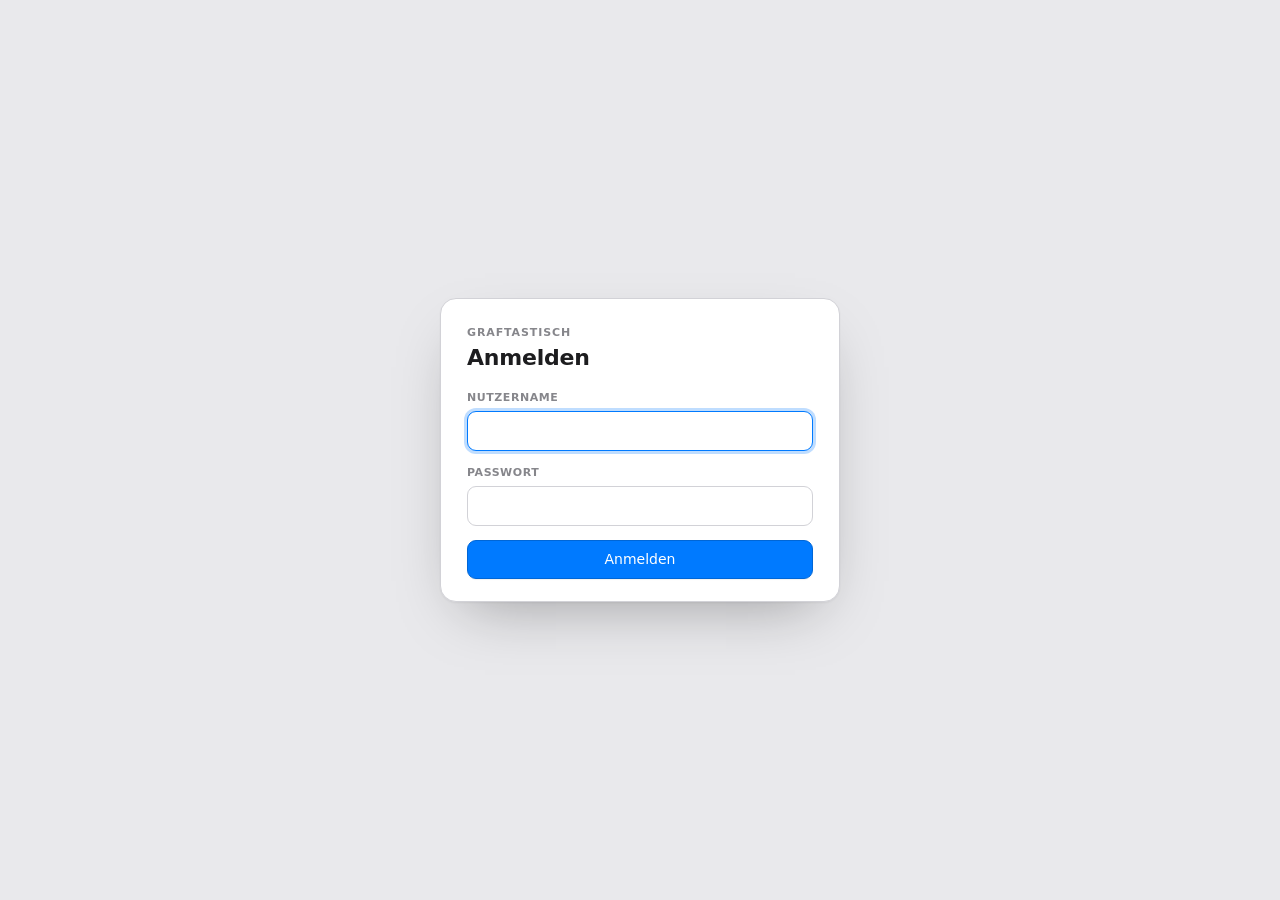
<file: index.html>
<!doctype html>
<html lang="de">
<head>
  <meta charset="utf-8">
  <meta name="viewport" content="width=device-width, initial-scale=1">
  <title>Weiterleitung …</title>
  <!--
    Die Startseite wird vorerst übersprungen und leitet direkt auf /dashboard weiter.
    Sobald du eine richtige Startseite möchtest, ersetze einfach den Inhalt dieser Datei
    und entferne die beiden Weiterleitungs-Zeilen darunter.
  -->
  <meta http-equiv="refresh" content="0; url=dashboard/">
  <link rel="canonical" href="dashboard/">
  <script>location.replace('dashboard/');</script>
  <style>
    body{margin:0;min-height:100vh;display:grid;place-items:center;background:#f5f5f7;color:#1d1d1f;font:16px system-ui,sans-serif}
    a{color:#007aff}
  </style>
</head>
<body>
  <p>Weiter zum <a href="dashboard/">Dashboard</a> …</p>
</body>
</html>
</file>
<file: dashboard/style.css>
/* Dashboard – hell und schlicht (gleicher Look wie Wochenplan und Login) */
:root {
  --bg: #f5f5f7;
  --side: #ececf0;
  --panel: #fff;
  --text: #1d1d1f;
  --muted: #86868b;
  --line: #e5e5ea;
  --line-strong: #d2d2d7;
  --blue: #007aff;
  --red: #ff3b30;
  --side-w: 248px;
}
* { box-sizing: border-box; }
[hidden] { display: none !important; }
html { color-scheme: light; }
body {
  margin: 0; min-height: 100vh; background: var(--bg); color: var(--text);
  font: 14px/1.45 -apple-system, BlinkMacSystemFont, "SF Pro Text", "Helvetica Neue", "Segoe UI", system-ui, sans-serif;
  -webkit-font-smoothing: antialiased;
}
a { color: inherit; }
:focus-visible { outline: 3px solid rgba(0, 122, 255, .35); outline-offset: 1px; }

.shell { display: grid; grid-template-columns: var(--side-w) minmax(0, 1fr); min-height: 100vh; }

/* ---------- Navigation ---------- */
.side {
  position: sticky; top: 0; height: 100vh; display: flex; flex-direction: column; gap: 6px;
  padding: 14px 12px; background: var(--side); border-right: 1px solid var(--line-strong); overflow-y: auto;
}
.side-top {
  display: flex; align-items: center; justify-content: center; min-height: 52px; margin-bottom: 8px;
  background: #fff; border: 1px solid var(--line-strong); border-radius: 8px;
}
.site-name { font-size: 15px; font-weight: 700; letter-spacing: -.01em; }
.nav { display: flex; flex-direction: column; gap: 3px; }
.nav-label { margin: 14px 8px 4px; font-size: 11px; font-weight: 600; letter-spacing: .08em; text-transform: uppercase; color: var(--muted); }
.nav-label:first-child { margin-top: 4px; }

.nav-item {
  display: flex; align-items: center; gap: 10px; width: 100%; padding: 8px 10px;
  font: inherit; font-weight: 500; color: var(--text); text-align: left; text-decoration: none;
  background: transparent; border: 1px solid transparent; border-radius: 8px; cursor: pointer;
  transition: background .12s, border-color .12s;
}
.nav-item:hover { background: rgba(0, 0, 0, .06); }
.nav-item.active { background: #fff; border-color: var(--line-strong); box-shadow: 0 1px 1px rgba(0, 0, 0, .05); font-weight: 600; }
.nav-item .ico { width: 20px; text-align: center; font-size: 15px; flex: none; }
.nav-item.danger { color: var(--red); }

.side-foot { margin-top: auto; display: flex; flex-direction: column; gap: 3px; padding-top: 12px; border-top: 1px solid var(--line-strong); }
.usercard {
  display: flex; align-items: center; gap: 10px; margin-top: 8px; padding: 9px 10px; text-decoration: none;
  background: #fff; border: 1px solid var(--line-strong); border-radius: 8px;
}
.usercard:hover { border-color: var(--blue); }
.avatar {
  display: grid; place-items: center; width: 32px; height: 32px; flex: none; border-radius: 50%;
  background: var(--blue); color: #fff; font-weight: 700; font-size: 14px;
}
.who { display: flex; flex-direction: column; min-width: 0; line-height: 1.25; }
.who b, .who small { overflow: hidden; text-overflow: ellipsis; white-space: nowrap; }
.who small { color: var(--muted); font-size: 12px; }

/* ---------- Inhalt ---------- */
.main { padding: 34px clamp(18px, 4vw, 48px) 48px; max-width: 980px; width: 100%; }
.head { margin-bottom: 22px; }
.kicker { margin: 0 0 4px; font-size: 11px; font-weight: 600; letter-spacing: .08em; text-transform: uppercase; color: var(--muted); }
h1 { margin: 0; font-size: 26px; font-weight: 700; letter-spacing: -.015em; line-height: 1.2; overflow-wrap: anywhere; }
.sub { margin: 6px 0 0; color: var(--muted); }

.cards { display: grid; grid-template-columns: repeat(auto-fill, minmax(230px, 1fr)); gap: 12px; }
.card {
  display: flex; flex-direction: column; gap: 6px; padding: 16px; text-decoration: none;
  background: var(--panel); border: 1px solid var(--line-strong); border-radius: 10px;
  box-shadow: 0 1px 2px rgba(0, 0, 0, .04); transition: border-color .12s, box-shadow .12s;
}
.card:hover { border-color: var(--blue); box-shadow: 0 6px 20px -10px rgba(0, 0, 0, .3); }
.card .ico { display: grid; place-items: center; width: 38px; height: 38px; font-size: 20px; background: var(--bg); border: 1px solid var(--line); border-radius: 9px; }
.card b { font-size: 15px; margin-top: 4px; }
.card span.d { color: var(--muted); font-size: 13px; }
.empty { color: var(--muted); }

.panel {
  max-width: 460px; margin: 0 0 16px; padding: 18px 20px;
  background: var(--panel); border: 1px solid var(--line-strong); border-radius: 10px;
}
.panel h2, .sheet h2 { margin: 0 0 6px; font-size: 16px; font-weight: 700; }
.hint { margin: 0 0 14px; color: var(--muted); font-size: 13px; }

.field { display: flex; flex-direction: column; gap: 5px; margin-bottom: 14px; }
.field > span { font-size: 11px; font-weight: 600; letter-spacing: .05em; text-transform: uppercase; color: var(--muted); }
.field input {
  width: 100%; padding: 9px 11px; font: inherit; color: var(--text); background: #fff;
  border: 1px solid var(--line-strong); border-radius: 9px; transition: border-color .12s, box-shadow .12s;
}
.field input:focus { outline: none; border-color: var(--blue); box-shadow: 0 0 0 3px rgba(0, 122, 255, .25); }

.btn {
  display: inline-flex; align-items: center; justify-content: center; gap: 8px; cursor: pointer;
  padding: 8px 16px; border-radius: 9px; font: inherit; font-weight: 500; color: var(--text);
  background: #fff; border: 1px solid var(--line-strong); box-shadow: 0 1px 1px rgba(0, 0, 0, .06); transition: background .12s;
}
.btn:hover { background: #f2f2f5; }
.btn:active { background: #e8e8ed; }
.btn:disabled { opacity: .6; cursor: progress; }
.btn.primary { color: #fff; background: var(--blue); border-color: #0066d6; }
.btn.primary:hover { background: #0a84ff; }

.msg { margin: -2px 0 12px; font-size: 13px; color: var(--muted); }
.msg.err { color: var(--red); }
.msg.ok { color: #248a3d; }

/* ---------- Willkommen-Dialog ---------- */
.overlay { position: fixed; inset: 0; z-index: 10; display: grid; place-items: center; padding: 16px; background: rgba(0, 0, 0, .32); }
.sheet {
  width: min(400px, 100%); padding: 22px 22px 18px; background: #fff; border: 1px solid var(--line-strong);
  border-radius: 16px; box-shadow: 0 24px 60px -20px rgba(0, 0, 0, .45);
}
.row { display: flex; justify-content: flex-end; gap: 8px; }

/* ---------- Schmale Bildschirme: Navigation oben ---------- */
@media (max-width: 720px) {
  .shell { grid-template-columns: 1fr; }
  .side { position: static; height: auto; border-right: 0; border-bottom: 1px solid var(--line-strong); }
  .side-foot { margin-top: 6px; }
  .main { padding-top: 22px; }
}
</file>
<file: files/style.css>
/* ==========================================================
   Dateien – gleiches helles Design wie Wochenplan und Dashboard
   ========================================================== */
:root {
  --bg: #e9e9ec; --win: #fff; --side: #f5f5f7; --bar: #fafafa;
  --text: #1d1d1f; --muted: #86868b;
  --line: #e5e5ea; --line-soft: #f1f1f4; --line-strong: #d2d2d7;
  --blue: #007aff; --red: #ff3b30; --r: 3px;
}
* { box-sizing: border-box; }
[hidden] { display: none !important; }
html { color-scheme: light; }
body {
  margin: 0; min-height: 100vh; background: var(--bg); color: var(--text);
  font: 13px/1.45 -apple-system, BlinkMacSystemFont, "SF Pro Text", "Helvetica Neue", "Segoe UI", system-ui, sans-serif;
  -webkit-font-smoothing: antialiased;
}

/* Fenster ------------------------------------------------------------------ */
.window {
  max-width: 1500px; margin: 18px auto; background: var(--win);
  border: 1px solid var(--line-strong); border-radius: 6px; overflow: clip;
  box-shadow: 0 1px 2px rgba(0,0,0,.06), 0 18px 50px -18px rgba(0,0,0,.28);
  display: flex; flex-direction: column; height: calc(100vh - 36px); min-height: 460px;
}
.toolbar { flex: none; display: flex; align-items: center; gap: 10px; padding: 8px 14px; background: var(--bar); border-bottom: 1px solid var(--line); }
.toolbar h1 { margin: 0; font-size: 18px; font-weight: 700; letter-spacing: -.01em; }
.spacer { flex: 1; }
.who { margin-left: 6px; font-size: 12px; color: var(--muted); white-space: nowrap; }

.icon-btn {
  display: inline-grid; place-items: center; width: 36px; height: 30px; padding: 0; cursor: pointer; font-size: 18px; line-height: 1;
  color: #6e6e73; background: transparent; border: 0; border-radius: 6px; transition: background .12s, color .12s;
}
.icon-btn.small { width: 26px; height: 26px; font-size: 16px; }
.icon-btn:hover { background: #e9e9ed; color: var(--text); }
.icon-btn:focus-visible { outline: 2px solid var(--blue); outline-offset: 1px; }

.btn {
  display: inline-flex; align-items: center; justify-content: center; gap: 6px; cursor: pointer; white-space: nowrap;
  padding: 5px 13px; border-radius: var(--r); font: inherit; font-weight: 500; color: var(--text);
  background: #fff; border: 1px solid var(--line-strong); box-shadow: 0 1px 1px rgba(0,0,0,.06); text-decoration: none; transition: background .12s;
}
.btn:hover { background: #f2f2f5; }
.btn:active { background: #e8e8ed; }
.btn:disabled { opacity: .55; cursor: progress; }
.btn.small { padding: 3px 10px; font-size: 12px; }
.btn.primary { color: #fff; background: var(--blue); border-color: #0066d6; }
.btn.primary:hover { background: #0a84ff; }
.btn.danger { color: var(--red); }
.btn.danger:hover { background: #fff1f0; }
.btn:focus-visible, .x:focus-visible, .row-item:focus-visible, .nav-item:focus-visible { outline: 2px solid var(--blue); outline-offset: 2px; }

/* Suche, Ansicht, Hochladen-Knopf ------------------------------------------- */
.search { display: flex; align-items: center; gap: 6px; width: 220px; padding: 0 9px; height: 28px; color: var(--muted); background: #ececef; border-radius: 7px; }
.search:focus-within { background: #fff; box-shadow: 0 0 0 3px rgba(0,122,255,.25); }
.search input { flex: 1; min-width: 0; border: 0; outline: 0; background: transparent; font: inherit; color: var(--text); }
.search input::-webkit-search-cancel-button { cursor: pointer; }
.seg { display: inline-flex; border: 1px solid var(--line-strong); border-radius: var(--r); overflow: hidden; background: #fff; }
.seg button { display: grid; place-items: center; width: 30px; height: 26px; border: 0; background: transparent; color: #6e6e73; cursor: pointer; }
.seg button + button { border-left: 1px solid var(--line-strong); }
.seg button[aria-pressed="true"] { background: #e4e4ea; color: var(--text); }
.split { position: relative; display: inline-flex; }
.split .btn:first-child { border-radius: var(--r) 0 0 var(--r); }
.split .caret { padding: 3px 7px; border-left: 1px solid rgba(255,255,255,.4); border-radius: 0 var(--r) var(--r) 0; }

/* Menüs ---------------------------------------------------------------------- */
.menu {
  position: absolute; z-index: 60; top: calc(100% + 4px); right: 0; min-width: 170px; padding: 4px;
  background: #fff; border: 1px solid var(--line-strong); border-radius: 9px; box-shadow: 0 12px 34px -8px rgba(0,0,0,.35);
}
.menu.ctx { position: fixed; top: 0; left: 0; right: auto; z-index: 500; }
.menu button { display: block; width: 100%; padding: 6px 10px; text-align: left; font: inherit; color: var(--text); background: transparent; border: 0; border-radius: 6px; cursor: pointer; }
.menu button:hover, .menu button:focus-visible { background: var(--blue); color: #fff; outline: 0; }
.menu button.danger { color: var(--red); }
.menu button.danger:hover { background: var(--red); color: #fff; }
.menu hr { margin: 4px 2px; border: 0; border-top: 1px solid var(--line); }

/* Layout ---------------------------------------------------------------------- */
.layout { flex: 1; min-height: 0; display: grid; grid-template-columns: 216px minmax(0, 1fr); transition: grid-template-columns .22s ease; }
.layout.collapsed { grid-template-columns: 0 minmax(0, 1fr); }
@media (prefers-reduced-motion: reduce) { .layout { transition: none; } }
.side { min-width: 0; overflow: hidden; background: var(--side); border-right: 1px solid var(--line); }
.layout.collapsed .side { visibility: hidden; border-right-width: 0; transition: visibility 0s .22s; }
.side-inner { min-width: 215px; height: 100%; display: flex; flex-direction: column; padding: 14px 10px 14px; overflow-y: auto; }
.side h2 { margin: 0 8px 8px; font-size: 11px; font-weight: 600; letter-spacing: .06em; text-transform: uppercase; color: var(--muted); }
.nav { display: flex; flex-direction: column; gap: 1px; }
.nav-item {
  display: flex; align-items: center; gap: 9px; width: 100%; padding: 6px 9px; text-align: left; cursor: pointer;
  font: inherit; color: var(--text); background: transparent; border: 0; border-radius: 7px;
}
.nav-item:hover { background: #e9e9ed; }
.nav-item[aria-current="page"] { background: #dcdce2; font-weight: 600; }
.nav-item.drop { background: color-mix(in srgb, var(--blue) 18%, #fff); outline: 1px dashed var(--blue); }
.nav-item .ico { flex: none; width: 20px; text-align: center; font-size: 15px; }
.nav-item .cnt { margin-left: auto; font-size: 11px; color: var(--muted); }
.nav hr { width: calc(100% - 16px); margin: 8px 8px; border: 0; border-top: 1px solid var(--line); }
.meter { margin-top: auto; padding: 14px 8px 0; }
.meter-bar { height: 6px; background: #dfdfe4; border-radius: 3px; overflow: hidden; }
.meter-bar i { display: block; height: 100%; width: 0; background: var(--blue); border-radius: 3px; transition: width .3s; }
.meter-bar i.full { background: var(--red); }
.meter p { margin: 6px 0 0; font-size: 11.5px; color: var(--muted); }

/* Hauptbereich ------------------------------------------------------------------ */
.main { min-width: 0; min-height: 0; display: flex; flex-direction: column; position: relative; }
.crumbs { flex: none; display: flex; align-items: center; flex-wrap: wrap; gap: 2px; padding: 9px 16px; font-size: 13px; border-bottom: 1px solid var(--line-soft); }
.crumbs button { padding: 2px 6px; font: inherit; color: var(--muted); background: transparent; border: 0; border-radius: 5px; cursor: pointer; }
.crumbs button:hover { background: #ececef; color: var(--text); }
.crumbs button.drop { background: color-mix(in srgb, var(--blue) 18%, #fff); }
.crumbs .cur { padding: 2px 6px; font-weight: 600; }
.crumbs .sep { color: #c4c4c9; }
.bulk, .trashbar { flex: none; display: flex; align-items: center; gap: 8px; padding: 6px 16px; border-bottom: 1px solid var(--line); background: #eaf3ff; }
.trashbar { background: #fff6e6; color: #7a5200; }
.scroll { position: relative; flex: 1; min-height: 0; overflow: auto; -webkit-overflow-scrolling: touch; padding-bottom: 80px; }
.scroll.dragover { box-shadow: inset 0 0 0 2px var(--blue); background: #f6faff; }

/* Liste ------------------------------------------------------------------------- */
.list.head, .row-item { display: grid; grid-template-columns: 28px minmax(0, 1fr) 90px 150px 92px; align-items: center; gap: 10px; padding: 0 16px; }
.lhead { position: sticky; top: 0; z-index: 3; height: 30px; font-size: 11px; font-weight: 600; letter-spacing: .04em; text-transform: uppercase; color: var(--muted); background: rgba(255,255,255,.95); border-bottom: 1px solid var(--line); }
.lhead button { all: unset; cursor: pointer; display: inline-flex; gap: 3px; align-items: center; }
.lhead button:hover { color: var(--text); }
.lhead .r, .row-item .r { text-align: right; justify-self: end; }
.row-item { height: 42px; border-bottom: 1px solid var(--line-soft); cursor: default; user-select: none; -webkit-user-select: none; }
.row-item:hover { background: #f7f7f9; }
.row-item.sel { background: #dbeaff; }
.row-item.dragging { opacity: .45; }
.row-item.drop { background: color-mix(in srgb, var(--blue) 18%, #fff); outline: 1px dashed var(--blue); outline-offset: -2px; }
.row-item.pending { opacity: .6; }
.chk { width: 16px; height: 16px; margin: 0; accent-color: var(--blue); cursor: pointer; }
.nm { display: flex; align-items: center; gap: 10px; min-width: 0; }
.nm .ic, .tile .ic { flex: none; width: 24px; height: 24px; display: grid; place-items: center; font-size: 18px; }
.nm .t { min-width: 0; overflow: hidden; text-overflow: ellipsis; white-space: nowrap; cursor: pointer; }
.nm .t:hover { color: var(--blue); }
.nm .th { flex: none; width: 28px; height: 28px; border-radius: 4px; object-fit: cover; background: #eee; }
.star { color: #ff9f0a; margin-left: 2px; }
.row-item .sz, .row-item .dt { color: var(--muted); font-size: 12px; white-space: nowrap; }
.row-actions { display: flex; justify-content: flex-end; gap: 2px; opacity: 0; }
.row-item:hover .row-actions, .row-item:focus-within .row-actions, .row-item.sel .row-actions { opacity: 1; }
@media (hover: none) { .row-actions { opacity: 1; } }

/* Raster ------------------------------------------------------------------------ */
.list.grid { display: grid; grid-template-columns: repeat(auto-fill, minmax(150px, 1fr)); gap: 12px; padding: 14px 16px; }
.list.grid .lhead { display: none; }
.tile { position: relative; display: flex; flex-direction: column; border: 1px solid var(--line-strong); border-radius: 8px; background: #fff; overflow: hidden; cursor: default; user-select: none; -webkit-user-select: none; }
.tile:hover { box-shadow: 0 2px 10px -2px rgba(0,0,0,.2); }
.tile.sel { outline: 2px solid var(--blue); outline-offset: -1px; background: #eef5ff; }
.tile.drop { outline: 2px dashed var(--blue); }
.tile.dragging { opacity: .45; }
.tile .pv { height: 104px; display: grid; place-items: center; background: #f3f3f6; overflow: hidden; cursor: pointer; }
.tile .pv img { width: 100%; height: 100%; object-fit: cover; }
.tile .pv .ic { width: auto; height: auto; font-size: 40px; }
.tile .cap { padding: 7px 9px 8px; min-width: 0; border-top: 1px solid var(--line-soft); }
.tile .cap b { display: block; font-weight: 500; overflow: hidden; text-overflow: ellipsis; white-space: nowrap; }
.tile .cap small { color: var(--muted); font-size: 11px; }
.tile .chk { position: absolute; top: 7px; left: 7px; opacity: 0; background: #fff; }
.tile:hover .chk, .tile.sel .chk, .selecting .tile .chk { opacity: 1; }
.tile .more { position: absolute; top: 4px; right: 4px; opacity: 0; background: rgba(255,255,255,.9); }
.tile:hover .more { opacity: 1; }
@media (hover: none) { .tile .more, .tile .chk { opacity: 1; } }

.empty { padding: 70px 20px; text-align: center; color: var(--muted); }
.empty .big { font-size: 44px; line-height: 1; margin-bottom: 10px; }
.empty b { display: block; margin-bottom: 4px; color: var(--text); font-size: 15px; }
.more { text-align: center; margin: 16px 0; }
.status { flex: none; padding: 5px 16px; font-size: 11.5px; color: var(--muted); background: var(--bar); border-top: 1px solid var(--line); min-height: 26px; }
.status.err { color: var(--red); }
.fatal { position: fixed; left: 50%; top: 20px; z-index: 900; transform: translateX(-50%); max-width: min(92vw, 520px); margin: 0; padding: 10px 14px; border-radius: 10px; color: #b3261e; background: #fdecea; border: 1px solid #f5c2bd; }

/* Ablegen-Zone ------------------------------------------------------------------- */
.dropzone { position: fixed; inset: 0; z-index: 800; display: grid; place-items: center; pointer-events: none; background: rgba(0,122,255,.10); box-shadow: inset 0 0 0 3px var(--blue); }
.dropzone div { padding: 14px 26px; font-size: 16px; font-weight: 600; color: #fff; background: var(--blue); border-radius: 12px; box-shadow: 0 10px 30px -8px rgba(0,0,0,.4); }

/* Upload-Fenster ---------------------------------------------------------------- */
.uploads { position: fixed; right: 18px; bottom: 18px; z-index: 700; width: min(360px, calc(100vw - 24px)); background: #fff; border: 1px solid var(--line-strong); border-radius: 12px; box-shadow: 0 18px 50px -12px rgba(0,0,0,.45); overflow: hidden; }
.uploads > header { display: flex; align-items: center; gap: 4px; padding: 7px 8px 7px 14px; background: var(--bar); border-bottom: 1px solid var(--line); }
.uploads.min ul { display: none; }
.uploads ul { margin: 0; padding: 0; list-style: none; max-height: 260px; overflow-y: auto; }
.uploads li { display: grid; grid-template-columns: minmax(0,1fr) auto; gap: 2px 8px; padding: 7px 14px; border-bottom: 1px solid var(--line-soft); font-size: 12px; }
.uploads li .n { overflow: hidden; text-overflow: ellipsis; white-space: nowrap; }
.uploads li .s { color: var(--muted); }
.uploads li.err .s { color: var(--red); }
.uploads li.done .s { color: #1c8c3b; }
.uploads li .bar { grid-column: 1 / -1; height: 3px; background: #e4e4e8; border-radius: 2px; overflow: hidden; }
.uploads li .bar i { display: block; height: 100%; width: 0; background: var(--blue); }
.uploads li button { all: unset; cursor: pointer; color: var(--blue); }

/* Formulare & Dialoge ------------------------------------------------------------ */
.field { display: flex; flex-direction: column; gap: 5px; margin-bottom: 14px; }
.field > span { font-size: 12px; font-weight: 500; color: var(--muted); }
.field input, .field select { width: 100%; padding: 6px 9px; font: inherit; color: var(--text); background: #fff; border: 1px solid var(--line-strong); border-radius: 9px; }
.field input:focus, .field select:focus { outline: none; border-color: var(--blue); box-shadow: 0 0 0 3px rgba(0,122,255,.25); }
.row { display: flex; gap: 8px; }
.row input { flex: 1; min-width: 0; }
.msg { margin: 8px 0 0; color: var(--muted); font-size: 12px; }
.msg.err { color: #b3261e; padding: 8px 11px; background: #fdecea; border: 1px solid #f5c2bd; border-radius: 9px; }

dialog { border: 0; padding: 0; background: transparent; color: var(--text); width: min(600px, 94vw); max-height: 94vh; margin: auto; overflow: visible; }
dialog[open] { animation: pop .16s ease-out; }
dialog::backdrop { background: rgba(0,0,0,.28); backdrop-filter: blur(2px); -webkit-backdrop-filter: blur(2px); }
@keyframes pop { from { opacity: 0; transform: translateY(8px) scale(.985); } to { opacity: 1; transform: none; } }
.sheet { --c: var(--blue); position: relative; max-height: 92vh; overflow-y: auto; padding: 20px 22px 16px; background: #fff; border: 1px solid var(--line-strong); border-radius: 16px; box-shadow: 0 24px 70px -12px rgba(0,0,0,.45); }
.sheet.small { width: min(440px, 100%); margin: 0 auto; }
.sheet .btn { border-radius: 9px; }
.sheet-head { display: flex; align-items: center; gap: 12px; margin-bottom: 18px; padding-left: 12px; border-left: 4px solid var(--c); }
.head-text { flex: 1; min-width: 0; }
.sheet-head h2 { margin: 0; font-size: 18px; font-weight: 700; line-height: 1.25; overflow-wrap: anywhere; }
.sheet-head p { margin: 1px 0 0; color: var(--muted); font-size: 12.5px; overflow-wrap: anywhere; }
.x { flex: none; width: 26px; height: 26px; border-radius: 50%; border: 0; background: #ececef; color: #6e6e73; font-size: 17px; line-height: 1; cursor: pointer; }
.x:hover { background: #dedee3; color: var(--text); }
.actions { display: flex; align-items: center; gap: 8px; margin-top: 20px; padding-top: 14px; border-top: 1px solid var(--line); }
.tree { max-height: 300px; overflow: auto; padding: 4px; border: 1px solid var(--line-strong); border-radius: 9px; }
.tree button { display: flex; align-items: center; gap: 7px; width: 100%; padding: 5px 8px; text-align: left; font: inherit; color: var(--text); background: transparent; border: 0; border-radius: 6px; cursor: pointer; }
.tree button:hover { background: #eef0f3; }
.tree button[aria-selected="true"] { background: var(--blue); color: #fff; }
.tree button:disabled { opacity: .4; cursor: not-allowed; }

/* Vorschau -------------------------------------------------------------------------- */
dialog#pvDialog { width: min(1040px, 97vw); }
.pv-sheet { display: flex; flex-direction: column; padding: 0; overflow: hidden; height: min(88vh, 860px); }
.pv-head { flex: none; display: flex; align-items: center; gap: 10px; padding: 10px 14px; background: #fafafc; border-bottom: 1px solid var(--line); }
.pv-ico { flex: none; font-size: 20px; }
.pv-title { flex: 1; min-width: 0; display: flex; flex-direction: column; line-height: 1.25; }
.pv-title b { overflow: hidden; text-overflow: ellipsis; white-space: nowrap; font-size: 14px; }
.pv-title small { color: var(--muted); font-size: 11.5px; }
.pv-actions { display: flex; align-items: center; gap: 6px; }
.pv-body { flex: 1; min-height: 0; overflow: auto; display: grid; place-items: center; background: #ececf0; }
.pv-body.flow { display: block; padding: 18px 14px 24px; }
.pv-body img, .pv-body video { max-width: 100%; max-height: 100%; background: #000; }
.pv-body img { background: transparent; object-fit: contain; }
.pv-body audio { width: min(520px, 90%); }
.pv-body .note { color: var(--muted); text-align: center; padding: 20px; }
.pv-body pre.code { margin: 0; padding: 16px 20px; width: 100%; min-height: 100%; font: 12.5px/1.55 ui-monospace, SFMono-Regular, Menlo, Consolas, monospace; background: #fff; white-space: pre; overflow: auto; tab-size: 4; }
.toast { position: fixed; left: 50%; bottom: 24px; z-index: 2000; transform: translateX(-50%); max-width: min(92vw, 460px); padding: 9px 16px; border-radius: 10px; font-size: 13px; color: #fff; background: rgba(29,29,31,.95); box-shadow: 0 10px 30px -8px rgba(0,0,0,.5); animation: toast .2s ease; }
@keyframes toast { from { opacity: 0; transform: translate(-50%, 8px); } }

/* Responsiv ------------------------------------------------------------------------- */
@media (max-width: 1100px) { .search { width: 150px; } .row-item, .lhead { grid-template-columns: 28px minmax(0, 1fr) 80px 92px; } .dt { display: none; } .lhead .c-dt { display: none; } }
@media (max-width: 860px) {
  .window { margin: 0; border-radius: 0; border-left: 0; border-right: 0; height: 100vh; }
  .layout, .layout.collapsed { grid-template-columns: 1fr; grid-template-rows: auto minmax(0, 1fr); }
  .layout.collapsed .side { display: none; }
  .side { border-right: 0; border-bottom: 1px solid var(--line); }
  .side-inner { min-width: 0; padding: 6px 8px; }
  .side h2, .meter { display: none; }
  .nav { flex-direction: row; overflow-x: auto; gap: 4px; }
  .nav hr { display: none; }
  .nav-item { width: auto; flex: none; white-space: nowrap; padding: 5px 10px; }
  .nav-item .cnt { display: none; }
  .toolbar { flex-wrap: wrap; }
  .toolbar h1 { order: 0; }
  .search { order: 9; flex: 1 1 100%; width: auto; }
  .who { display: none; }
}
@media (max-width: 560px) {
  .row-item, .lhead { grid-template-columns: 24px minmax(0, 1fr) 34px; padding: 0 10px; }
  .lhead .c-sz { display: none; }
  .row-item .sz { display: none; }
  .row-actions { opacity: 1; }
  .sheet { padding: 16px 14px 12px; }
  .pv-actions .btn { display: none; }
  .uploads { right: 8px; bottom: 8px; }
  .seg { display: none; }
}

.row-item.lhead { height: 30px; cursor: default; }
.row-item.lhead:hover { background: rgba(255,255,255,.95); }
.toast button { all: unset; margin-left: 12px; color: #6cb6ff; font-weight: 600; cursor: pointer; }
.nm .th, .tile .pv img.cover { object-fit: cover; }
.tile .pv img.cover { width: 100%; height: 100%; }

/* Auswahlleiste ersetzt den Pfad an derselben Stelle, damit sich die Liste beim Klicken nicht verschiebt */
.crumbs, .bulk { min-height: 41px; }
.bulk { padding-top: 0; padding-bottom: 0; }
@media (max-width: 560px) { .bulk { flex-wrap: wrap; gap: 6px; padding: 6px 10px; } .bulk .spacer { display: none; } #bulkCount { flex: 1 0 100%; } }
</file>
<file: assets/docs.css>
/* Dokument-Anzeige (PDF, Word, TXT) – gemeinsam für Wochenplan und Dateien.
   Erwartet auf der Seite: --text, --muted, --blue, --line, --line-strong sowie .btn, .sheet, .x */
.slide.doc { background: #fff; }
.doc-tile { position: absolute; inset: 0; display: flex; flex-direction: column; text-align: left; cursor: default; }
.doc-tile.more { cursor: zoom-in; }
.doc-tile:focus-visible { outline: 2px solid var(--blue); outline-offset: -2px; }
.doc-paper { position: relative; flex: 1; min-height: 0; overflow: hidden; padding: 12px 16px 0; font-size: 12px; line-height: 1.45; color: var(--text); background: #fff; }
.doc-paper.pdf { padding: 0; background: #e9e9ed; }
.doc-tile.more .doc-paper::after { content: ""; position: absolute; left: 0; right: 0; bottom: 0; height: 46px; pointer-events: none; background: linear-gradient(to bottom, rgba(255,255,255,0), #fff 92%); }
.doc-tile.more .doc-paper.pdf::after { background: linear-gradient(to bottom, rgba(233,233,237,0), rgba(233,233,237,.95) 92%); }
.doc-paper canvas { display: block; max-width: 100%; }
.doc-note { margin: 0; padding-top: 26px; text-align: center; color: var(--muted); font-size: 12.5px; }
.doc-text { margin: 0; font: 11.5px/1.5 ui-monospace, SFMono-Regular, Menlo, Consolas, monospace; white-space: pre-wrap; overflow-wrap: anywhere; }
.doc-text.big { font-size: 13px; }
.doc-bar { flex: none; display: flex; align-items: center; gap: 8px; height: 36px; padding: 0 10px; font-size: 12px; background: #f5f5f7; border-top: 1px solid var(--line); }
.doc-name { flex: 1; min-width: 0; overflow: hidden; text-overflow: ellipsis; white-space: nowrap; font-weight: 500; }
.doc-more { flex: none; color: var(--blue); font-weight: 500; }
.doc-dl { flex: none; color: var(--muted); text-decoration: none; font-size: 14px; padding: 2px 4px; border-radius: 6px; }
.doc-dl:hover { color: var(--blue); background: #e8e8ed; }
.doc-ext { flex: none; padding: 1px 6px; border-radius: 5px; font-size: 10px; font-weight: 700; letter-spacing: .04em; color: #fff; background: #8e8e93; }
.doc-ext.k-pdf { background: #ff3b30; }
.doc-ext.k-docx, .doc-ext.k-doc { background: #2b6cd9; }

.docx p, .docx .li, .docx h2, .docx h3, .docx h4 { margin: 0 0 .55em; overflow-wrap: anywhere; }
.docx .gap { height: .6em; margin: 0; }
.docx .h { line-height: 1.25; }
.docx h2, .docx h3, .docx h4 { text-transform: none; letter-spacing: 0; color: inherit; font-weight: 700; }
.docx h2 { font-size: 1.45em; } .docx h3 { font-size: 1.22em; } .docx h4 { font-size: 1.08em; }
.docx .li { display: flex; gap: 6px; }
.docx .li .mark { flex: none; min-width: 1.2em; }
.docx table { border-collapse: collapse; margin: 0 0 .7em; max-width: 100%; }
.docx td { border: 1px solid var(--line-strong); padding: 3px 6px; vertical-align: top; }

dialog#docDialog { width: min(920px, 96vw); }
.sheet.doc-sheet { display: flex; flex-direction: column; padding: 0; overflow: hidden; max-height: 92vh; }
.doc-head { flex: none; display: flex; align-items: center; gap: 10px; padding: 12px 16px; border-bottom: 1px solid var(--line); background: #fafafc; }
.doc-title { flex: 1; min-width: 0; margin: 0; font-size: 15px; font-weight: 600; overflow: hidden; text-overflow: ellipsis; white-space: nowrap; }
.doc-actions a { text-decoration: none; }
.doc-body { flex: 1; min-height: 0; overflow: auto; padding: 18px 14px 24px; background: #ececf0; -webkit-overflow-scrolling: touch; }
.doc-page { max-width: 820px; margin: 0 auto; padding: 36px 44px; background: #fff; border: 1px solid var(--line-strong); box-shadow: 0 2px 10px rgba(0,0,0,.08); font-size: 14px; line-height: 1.55; min-height: 50vh; }
.doc-body > .doc-text { max-width: 820px; margin: 0 auto; padding: 22px 26px; background: #fff; border: 1px solid var(--line-strong); box-shadow: 0 2px 10px rgba(0,0,0,.08); }
.pdf-page { margin: 0 auto 14px; background: #fff; box-shadow: 0 2px 10px rgba(0,0,0,.18); display: grid; place-items: center; color: var(--muted); }
.pdf-page canvas { display: block; }
@media (max-width: 560px) { .doc-page { padding: 18px 16px; } }
</file>
<file: lists/style.css>
/* ==========================================================
   Listen – gleiches helles Design wie Wochenplan, Dateien und Dashboard
   ========================================================== */
:root {
  --bg: #e9e9ec; --win: #fff; --side: #f5f5f7; --bar: #fafafa;
  --text: #1d1d1f; --muted: #86868b;
  --line: #e5e5ea; --line-soft: #f1f1f4; --line-strong: #d2d2d7;
  --blue: #007aff; --red: #ff3b30; --green: #34c759; --orange: #ff9500; --r: 3px;
}
* { box-sizing: border-box; }
[hidden] { display: none !important; }
html { color-scheme: light; }
body {
  margin: 0; min-height: 100vh; background: var(--bg); color: var(--text);
  font: 13px/1.45 -apple-system, BlinkMacSystemFont, "SF Pro Text", "Helvetica Neue", "Segoe UI", system-ui, sans-serif;
  -webkit-font-smoothing: antialiased;
}

/* Fenster -------------------------------------------------------------------- */
.window {
  max-width: 1500px; margin: 18px auto; background: var(--win);
  border: 1px solid var(--line-strong); border-radius: 6px; overflow: clip;
  box-shadow: 0 1px 2px rgba(0,0,0,.06), 0 18px 50px -18px rgba(0,0,0,.28);
  display: flex; flex-direction: column; height: calc(100vh - 36px); min-height: 460px;
}
.toolbar { flex: none; display: flex; align-items: center; gap: 10px; padding: 8px 14px; background: var(--bar); border-bottom: 1px solid var(--line); }
.toolbar h1 { margin: 0; font-size: 18px; font-weight: 700; letter-spacing: -.01em; }
.spacer { flex: 1; }
.who { margin-left: 6px; font-size: 12px; color: var(--muted); white-space: nowrap; }
.icon-btn { display: inline-grid; place-items: center; width: 36px; height: 30px; padding: 0; cursor: pointer; font-size: 18px; line-height: 1; color: #6e6e73; background: transparent; border: 0; border-radius: 6px; transition: background .12s, color .12s; }
.icon-btn:hover { background: #e9e9ed; color: var(--text); }
.icon-btn:focus-visible { outline: 2px solid var(--blue); outline-offset: 1px; }

.btn {
  display: inline-flex; align-items: center; justify-content: center; gap: 6px; cursor: pointer; white-space: nowrap;
  padding: 5px 13px; border-radius: var(--r); font: inherit; font-weight: 500; color: var(--text);
  background: #fff; border: 1px solid var(--line-strong); box-shadow: 0 1px 1px rgba(0,0,0,.06); text-decoration: none; transition: background .12s;
}
.btn:hover { background: #f2f2f5; }
.btn:active { background: #e8e8ed; }
.btn:disabled { opacity: .55; cursor: progress; }
.btn.small { padding: 3px 10px; font-size: 12px; }
.btn.wide { width: 100%; }
.btn.primary { color: #fff; background: var(--blue); border-color: #0066d6; }
.btn.primary:hover { background: #0a84ff; }
.btn.danger { color: var(--red); }
.btn.danger:hover { background: #fff1f0; }
.btn:focus-visible, .x:focus-visible, .nav-item:focus-visible, .item:focus-visible, .swatch:focus-visible, .star:focus-visible { outline: 2px solid var(--blue); outline-offset: 2px; }

.search { display: flex; align-items: center; gap: 6px; width: 240px; padding: 0 9px; height: 28px; color: var(--muted); background: #ececef; border-radius: 7px; }
.search:focus-within { background: #fff; box-shadow: 0 0 0 3px rgba(0,122,255,.25); }
.search input { flex: 1; min-width: 0; border: 0; outline: 0; background: transparent; font: inherit; color: var(--text); }

/* Layout ---------------------------------------------------------------------- */
.layout { flex: 1; min-height: 0; display: grid; grid-template-columns: 232px minmax(0, 1fr); transition: grid-template-columns .22s ease; }
.layout.collapsed { grid-template-columns: 0 minmax(0, 1fr); }
@media (prefers-reduced-motion: reduce) { .layout { transition: none; } }
.side { min-width: 0; overflow: hidden; background: var(--side); border-right: 1px solid var(--line); }
.layout.collapsed .side { visibility: hidden; border-right-width: 0; transition: visibility 0s .22s; }
.side-inner { min-width: 231px; height: 100%; display: flex; flex-direction: column; gap: 4px; padding: 12px 10px 14px; overflow-y: auto; }
.side h2 { margin: 12px 8px 4px; font-size: 11px; font-weight: 600; letter-spacing: .06em; text-transform: uppercase; color: var(--muted); }
.side-empty { margin: 4px 8px; color: var(--muted); font-size: 12px; }
.side .btn.wide { margin-top: 10px; }
.nav { display: flex; flex-direction: column; gap: 1px; }
.nav-item { display: flex; align-items: center; gap: 9px; width: 100%; padding: 6px 9px; text-align: left; cursor: pointer; font: inherit; color: var(--text); background: transparent; border: 0; border-radius: 7px; }
.nav-item:hover { background: #e9e9ed; }
.nav-item[aria-current="page"] { background: #dcdce2; font-weight: 600; }
.nav-item .ico { flex: none; width: 22px; height: 22px; display: grid; place-items: center; font-size: 13px; line-height: 1; border-radius: 6px; background: color-mix(in srgb, var(--c, #8e8e93) 18%, #fff); }
.nav-item .nm { flex: 1; min-width: 0; overflow: hidden; text-overflow: ellipsis; white-space: nowrap; }
.nav-item .cnt { font-size: 11.5px; color: var(--muted); font-variant-numeric: tabular-nums; }
.nav-item.over .cnt { color: var(--red); font-weight: 600; }

/* Kopf der Liste --------------------------------------------------------------- */
.main { min-width: 0; min-height: 0; display: flex; flex-direction: column; }
.head { flex: none; display: flex; align-items: center; gap: 12px; padding: 14px 20px 10px; }
.badge { flex: none; width: 38px; height: 38px; display: grid; place-items: center; font-size: 20px; border-radius: 11px; background: color-mix(in srgb, var(--c, var(--blue)) 16%, #fff); }
.head-text { flex: 1; min-width: 0; }
.head h2 { margin: 0; font-size: 22px; font-weight: 700; letter-spacing: -.01em; line-height: 1.2; overflow: hidden; text-overflow: ellipsis; white-space: nowrap; }
.head p { margin: 1px 0 0; color: var(--muted); font-size: 12.5px; }
.controls { flex: none; display: flex; align-items: center; gap: 12px; padding: 0 20px 10px; flex-wrap: wrap; }
.seg { display: inline-flex; border: 1px solid var(--line-strong); border-radius: var(--r); overflow: hidden; background: #fff; }
.seg button { padding: 3px 12px; font: inherit; font-size: 12px; border: 0; background: transparent; color: #6e6e73; cursor: pointer; }
.seg button + button { border-left: 1px solid var(--line-strong); }
.seg button[aria-pressed="true"] { background: #e4e4ea; color: var(--text); font-weight: 600; }
.sortsel { display: inline-flex; align-items: center; gap: 6px; color: var(--muted); font-size: 12px; }
.sortsel select { padding: 3px 6px; font: inherit; font-size: 12px; color: var(--text); background: #fff; border: 1px solid var(--line-strong); border-radius: var(--r); }

.quick { flex: none; display: flex; gap: 8px; padding: 0 20px 12px; border-bottom: 1px solid var(--line); }
.quick input { flex: 1; min-width: 0; padding: 7px 11px; font: inherit; color: var(--text); background: #fff; border: 1px solid var(--line-strong); border-radius: 9px; }
.quick input:focus { outline: none; border-color: var(--blue); box-shadow: 0 0 0 3px rgba(0,122,255,.25); }
.quick .btn { border-radius: 9px; }

/* Einträge -------------------------------------------------------------------- */
.scroll { position: relative; flex: 1; min-height: 0; overflow: auto; -webkit-overflow-scrolling: touch; padding-bottom: 60px; }
.group { position: sticky; top: 0; z-index: 2; margin: 0; padding: 10px 20px 4px; font-size: 11px; font-weight: 600; letter-spacing: .06em; text-transform: uppercase; color: var(--muted); background: rgba(255,255,255,.96); }
.group.late { color: var(--red); }
.item { position: relative; display: grid; grid-template-columns: 22px minmax(0, 1fr) auto; gap: 12px; align-items: start; padding: 10px 20px; border-bottom: 1px solid var(--line-soft); cursor: pointer; }
.item:hover { background: #f7f7f9; }
.item.dragging { opacity: .4; }
.item.drop-before::before, .item.drop-after::after { content: ""; position: absolute; left: 20px; right: 20px; height: 2px; background: var(--blue); }
.item.drop-before::before { top: -1px; } .item.drop-after::after { bottom: -1px; }
.tick { margin-top: 1px; width: 20px; height: 20px; padding: 0; display: grid; place-items: center; cursor: pointer; border-radius: 50%; border: 2px solid var(--c, #c4c4c9); background: #fff; color: #fff; font-size: 12px; line-height: 1; }
.tick:hover { background: color-mix(in srgb, var(--c, var(--blue)) 14%, #fff); }
.item.done .tick { background: var(--c, var(--blue)); }
.item.done .tick::after { content: "✓"; font-weight: 700; }
.body { min-width: 0; }
.ttl { font-size: 14px; font-weight: 500; overflow-wrap: anywhere; }
.item.done .ttl { color: var(--muted); text-decoration: line-through; }
.sub { color: var(--muted); font-size: 12.5px; overflow-wrap: anywhere; }
.note { margin-top: 2px; color: #6e6e73; font-size: 12.5px; display: -webkit-box; -webkit-line-clamp: 2; -webkit-box-orient: vertical; overflow: hidden; overflow-wrap: anywhere; white-space: pre-wrap; }
.meta { display: flex; flex-wrap: wrap; gap: 4px 12px; margin-top: 5px; font-size: 12px; color: #6e6e73; }
.meta > * { display: inline-flex; align-items: center; gap: 4px; }
.meta .late { color: var(--red); font-weight: 600; }
.meta a { color: var(--blue); text-decoration: none; }
.meta a:hover { text-decoration: underline; }
.meta .stars-ro { color: var(--orange); letter-spacing: 1px; }
.meta .pri { font-weight: 600; }
.meta .pri.p1 { color: #5ac8fa; } .meta .pri.p2 { color: var(--orange); } .meta .pri.p3 { color: var(--red); }
.chip { align-self: start; padding: 1px 8px; font-size: 11px; border-radius: 9px; color: #444; background: color-mix(in srgb, var(--c, #8e8e93) 18%, #fff); white-space: nowrap; }
.grip { color: #c4c4c9; cursor: grab; letter-spacing: -2px; user-select: none; display: none; }
.manual .grip { display: inline; }

.empty { padding: 60px 20px; text-align: center; color: var(--muted); }
.empty .big { font-size: 44px; line-height: 1; margin-bottom: 10px; }
.empty b { display: block; margin-bottom: 4px; color: var(--text); font-size: 15px; }
.status { flex: none; padding: 5px 16px; font-size: 11.5px; color: var(--muted); background: var(--bar); border-top: 1px solid var(--line); min-height: 26px; }
.status.err { color: var(--red); }
.fatal { position: fixed; left: 50%; top: 20px; z-index: 900; transform: translateX(-50%); max-width: min(92vw, 520px); margin: 0; padding: 10px 14px; border-radius: 10px; color: #b3261e; background: #fdecea; border: 1px solid #f5c2bd; }

/* Formulare & Dialoge ---------------------------------------------------------- */
.field { display: flex; flex-direction: column; gap: 5px; margin-bottom: 14px; min-width: 0; }
.field > span { font-size: 12px; font-weight: 500; color: var(--muted); }
.field input:not([type="checkbox"]), .field select, .field textarea { width: 100%; padding: 6px 9px; font: inherit; color: var(--text); background: #fff; border: 1px solid var(--line-strong); border-radius: 9px; }
.field textarea { resize: vertical; min-height: 72px; }
.field input:focus, .field select:focus, .field textarea:focus { outline: none; border-color: var(--blue); box-shadow: 0 0 0 3px rgba(0,122,255,.25); }
.row { display: flex; gap: 8px; align-items: center; }
.row input { flex: 1; min-width: 0; }
.grid2 { display: grid; grid-template-columns: 1fr 1fr; gap: 12px; }
.msg { margin: 0 0 12px; color: var(--muted); font-size: 12px; }
.check { display: inline-flex; align-items: center; gap: 8px; height: 32px; font-size: 13px; color: var(--text); cursor: pointer; }
.check input { width: 17px; height: 17px; accent-color: var(--blue); }
.emoji-input { width: 52px !important; flex: none !important; text-align: center; font-size: 17px; }
.swatches { display: flex; flex-wrap: wrap; gap: 8px; }
.swatch { width: 22px; height: 22px; padding: 0; border-radius: 50%; border: 2px solid #fff; background: var(--c); cursor: pointer; box-shadow: 0 0 0 1px rgba(0,0,0,.18); }
.swatch.on { box-shadow: 0 0 0 2px var(--c); }
.swatches.icons .swatch { width: 28px; height: 28px; border-radius: 8px; background: #f0f0f3; border-color: transparent; box-shadow: none; font-size: 15px; line-height: 1; }
.swatches.icons .swatch:hover { background: #e2e2e8; }
.stars { display: flex; gap: 2px; height: 32px; align-items: center; }
.star { width: 26px; height: 26px; padding: 0; border: 0; background: transparent; color: #d1d1d6; font-size: 21px; line-height: 1; cursor: pointer; }
.star.on { color: var(--orange); }
.star:hover { transform: scale(1.12); }
.form-error { margin: 14px 0 0; padding: 9px 12px; border-radius: 9px; font-size: 13px; line-height: 1.4; color: #b3261e; background: #fdecea; border: 1px solid #f5c2bd; white-space: pre-line; }

dialog { border: 0; padding: 0; background: transparent; color: var(--text); width: min(600px, 94vw); max-height: 94vh; margin: auto; overflow: visible; }
dialog[open] { animation: pop .16s ease-out; }
dialog::backdrop { background: rgba(0,0,0,.28); backdrop-filter: blur(2px); -webkit-backdrop-filter: blur(2px); }
@keyframes pop { from { opacity: 0; transform: translateY(8px) scale(.985); } to { opacity: 1; transform: none; } }
.sheet { --c: var(--blue); position: relative; max-height: 92vh; overflow-y: auto; padding: 20px 22px 16px; background: #fff; border: 1px solid var(--line-strong); border-radius: 16px; box-shadow: 0 24px 70px -12px rgba(0,0,0,.45); }
.sheet.small { width: min(440px, 100%); margin: 0 auto; }
.sheet .btn { border-radius: 9px; }
.sheet-head { display: flex; align-items: center; gap: 12px; margin-bottom: 18px; }
.sheet-head h2 { margin: 0; font-size: 18px; font-weight: 700; line-height: 1.25; overflow-wrap: anywhere; white-space: normal; overflow: visible; }
.sheet-head p { margin: 1px 0 0; color: var(--muted); font-size: 12.5px; }
.sheet .badge { width: 38px; height: 38px; }
.x { flex: none; width: 26px; height: 26px; border-radius: 50%; border: 0; background: #ececef; color: #6e6e73; font-size: 17px; line-height: 1; cursor: pointer; }
.x:hover { background: #dedee3; color: var(--text); }
.actions { display: flex; align-items: center; gap: 8px; margin-top: 20px; padding-top: 14px; border-top: 1px solid var(--line); }
.toast { position: fixed; left: 50%; bottom: 24px; z-index: 2000; transform: translateX(-50%); max-width: min(92vw, 460px); padding: 9px 16px; border-radius: 10px; font-size: 13px; color: #fff; background: rgba(29,29,31,.95); box-shadow: 0 10px 30px -8px rgba(0,0,0,.5); animation: toast .2s ease; }
.toast button { all: unset; margin-left: 12px; color: #6cb6ff; font-weight: 600; cursor: pointer; }
@keyframes toast { from { opacity: 0; transform: translate(-50%, 8px); } }

/* Responsiv -------------------------------------------------------------------- */
@media (max-width: 860px) {
  .window { margin: 0; border-radius: 0; border-left: 0; border-right: 0; height: 100vh; }
  .layout, .layout.collapsed { grid-template-columns: 1fr; grid-template-rows: auto minmax(0, 1fr); }
  .layout.collapsed .side { display: none; }
  .side { border-right: 0; border-bottom: 1px solid var(--line); }
  .side-inner { min-width: 0; flex-direction: row; align-items: center; gap: 6px; padding: 6px 8px; overflow-x: auto; overflow-y: hidden; }
  .side h2, .side-empty { display: none; }
  .nav { flex-direction: row; gap: 4px; }
  .nav-item { width: auto; flex: none; white-space: nowrap; padding: 5px 10px; }
  .side .btn.wide { width: auto; flex: none; margin: 0; white-space: nowrap; }
  .toolbar { flex-wrap: wrap; }
  .search { order: 9; flex: 1 1 100%; width: auto; }
  .who { display: none; }
  #newListBtn { display: none; }
}
@media (max-width: 560px) {
  .head { padding: 12px 14px 8px; } .controls, .quick { padding-left: 14px; padding-right: 14px; }
  .item { padding: 10px 14px; gap: 10px; } .group { padding-left: 14px; padding-right: 14px; }
  .item { grid-template-columns: 22px minmax(0, 1fr); } .item .chip { grid-column: 2; justify-self: start; }
  .grid2 { grid-template-columns: 1fr; gap: 0; }
  .sheet { padding: 16px 14px 12px; }
  .actions { flex-wrap: wrap; }
  .sortsel span { display: none; }
}

@media (hover: none) { .manual .grip { display: none; } }
</file>
<file: login/style.css>
/* Login – gleicher Look wie der Wochenplan (hell, eckig, weiche Dialog-Ecken) */
:root {
  --bg: #e9e9ec;
  --text: #1d1d1f;
  --muted: #86868b;
  --line: #e5e5ea;
  --line-strong: #d2d2d7;
  --blue: #007aff;
  --red: #ff3b30;
}
* { box-sizing: border-box; }
[hidden] { display: none !important; }
html { color-scheme: light; }
body {
  margin: 0; min-height: 100vh; background: var(--bg); color: var(--text);
  font: 14px/1.45 -apple-system, BlinkMacSystemFont, "SF Pro Text", "Helvetica Neue", "Segoe UI", system-ui, sans-serif;
  -webkit-font-smoothing: antialiased;
}
.wrap { min-height: 100vh; display: grid; place-content: center; justify-items: center; gap: 14px; padding: 24px 16px; }

.card {
  width: min(400px, calc(100vw - 32px)); padding: 26px 26px 22px;
  background: #fff; border: 1px solid var(--line-strong); border-radius: 16px;
  box-shadow: 0 1px 2px rgba(0, 0, 0, .05), 0 24px 60px -24px rgba(0, 0, 0, .35);
}
.brand { margin: 0 0 4px; font-size: 11px; font-weight: 600; letter-spacing: .08em; text-transform: uppercase; color: var(--muted); }
h1 { margin: 0 0 18px; font-size: 22px; font-weight: 700; letter-spacing: -.01em; line-height: 1.2; overflow-wrap: anywhere; }

.field { display: flex; flex-direction: column; gap: 5px; margin-bottom: 14px; }
.field > span { font-size: 11px; font-weight: 600; letter-spacing: .05em; text-transform: uppercase; color: var(--muted); }
.field input {
  width: 100%; padding: 9px 11px; font: inherit; color: var(--text);
  background: #fff; border: 1px solid var(--line-strong); border-radius: 9px;
  transition: border-color .12s, box-shadow .12s;
}
.field input:focus { outline: none; border-color: var(--blue); box-shadow: 0 0 0 3px rgba(0, 122, 255, .25); }
.field input.bad { border-color: var(--red); }

.btn {
  display: inline-flex; align-items: center; justify-content: center; gap: 8px; cursor: pointer;
  padding: 8px 16px; border-radius: 9px; font: inherit; font-weight: 500; color: var(--text);
  background: #fff; border: 1px solid var(--line-strong); box-shadow: 0 1px 1px rgba(0, 0, 0, .06);
  transition: background .12s;
}
.btn:hover { background: #f2f2f5; }
.btn:active { background: #e8e8ed; }
.btn:disabled { opacity: .6; cursor: progress; }
.btn:focus-visible { outline: 3px solid rgba(0, 122, 255, .35); outline-offset: 1px; }
.btn.wide { width: 100%; }
.btn.primary { color: #fff; background: var(--blue); border-color: #0066d6; }
.btn.primary:hover { background: #0a84ff; }

.msg { margin: -2px 0 12px; font-size: 13px; color: var(--muted); }
.msg.err { color: var(--red); }
.msg.ok { color: #248a3d; }
#loginMsg { color: var(--red); }
</file>
<file: plan/style.css>
/* ==========================================================
   Wochenplan – Design "Kalender" (hell, eckig, an macOS Kalender angelehnt)
   ========================================================== */
:root {
  --bg: #e9e9ec;
  --win: #ffffff;
  --side: #f5f5f7;
  --bar: #fafafa;
  --text: #1d1d1f;
  --muted: #86868b;
  --line: #e5e5ea;
  --line-soft: #f1f1f4;
  --line-strong: #d2d2d7;
  --blue: #007aff;
  --red: #ff3b30;
  --r: 3px;
  --row: 56px;
  --rows: 17;
}

* { box-sizing: border-box; }
[hidden] { display: none !important; }
html { color-scheme: light; }

body {
  margin: 0;
  min-height: 100vh;
  background: var(--bg);
  color: var(--text);
  font: 13px/1.45 -apple-system, BlinkMacSystemFont, "SF Pro Text", "Helvetica Neue", "Segoe UI", system-ui, sans-serif;
  -webkit-font-smoothing: antialiased;
}

/* Fenster ------------------------------------------------------------------ */
.window {
  max-width: 1500px;
  margin: 18px auto;
  background: var(--win);
  border: 1px solid var(--line-strong);
  border-radius: 6px;
  box-shadow: 0 1px 2px rgba(0,0,0,.06), 0 18px 50px -18px rgba(0,0,0,.28);
  overflow: clip;
}
.toolbar {
  display: flex; align-items: center; gap: 10px;
  padding: 8px 14px; background: var(--bar); border-bottom: 1px solid var(--line);
}
.toolbar h1 { margin: 0; font-size: 18px; font-weight: 700; letter-spacing: -.01em; }
.icon-btn {
  display: inline-grid; place-items: center; width: 36px; height: 30px; padding: 0; cursor: pointer;
  color: #6e6e73; background: transparent; border: 0; border-radius: 6px;
  transition: background .12s, color .12s;
}
.icon-btn:hover { background: #e9e9ed; color: var(--text); }
.icon-btn:active { background: #dcdce1; }
.icon-btn:focus-visible { outline: 2px solid var(--blue); outline-offset: 1px; }

.layout { display: grid; grid-template-columns: 216px minmax(0, 1fr); align-items: stretch; transition: grid-template-columns .22s ease; }
.layout.collapsed { grid-template-columns: 0px minmax(0, 1fr); }
@media (prefers-reduced-motion: reduce) { .layout { transition: none; } }

/* Seitenleiste ------------------------------------------------------------- */
.palette { min-width: 0; overflow: hidden; background: var(--side); border-right: 1px solid var(--line); }
.layout.collapsed .palette { visibility: hidden; border-right-width: 0; transition: visibility 0s .22s; }
.palette-inner { min-width: 215px; padding: 14px 12px 16px; }
.palette-actions { display: flex; flex-direction: column; gap: 8px; }
.palette h2 { margin: 0 4px 10px; font-size: 11px; font-weight: 600; letter-spacing: .06em; text-transform: uppercase; color: var(--muted); }
.palette-list { display: flex; flex-direction: column; gap: 8px; margin-bottom: 12px; }

.tpl {
  position: relative; display: flex; align-items: center; gap: 9px;
  padding: 8px 9px 8px 10px; cursor: grab; border-radius: var(--r);
  background: #fff; border: 1px solid var(--line-strong); border-left: 4px solid var(--c);
  user-select: none; -webkit-user-select: none; touch-action: none;
  transition: box-shadow .12s ease, background .12s ease;
}
.tpl:hover { background: color-mix(in srgb, var(--c) 7%, #fff); box-shadow: 0 2px 8px -2px rgba(0,0,0,.18); }
.tpl:active { cursor: grabbing; }
.tpl-ico { flex: none; width: 22px; text-align: center; font-size: 17px; line-height: 1; }
.tpl-name { display: flex; flex-direction: column; line-height: 1.25; min-width: 0; }
.tpl-name b { font-weight: 600; overflow: hidden; text-overflow: ellipsis; white-space: nowrap; }
.tpl-name small { color: var(--muted); font-size: 11px; }
.grip { margin-left: auto; color: #c4c4c9; letter-spacing: -2px; font-size: 13px; }
.tpl-actions { position: absolute; top: -8px; right: -6px; display: flex; gap: 4px; opacity: 0; transition: opacity .12s; }
.tpl:hover .tpl-actions, .tpl:focus-within .tpl-actions { opacity: 1; }
.tpl-btn {
  width: 20px; height: 20px; padding: 0; border-radius: 50%; cursor: pointer;
  border: 1px solid var(--line-strong); background: #fff; color: var(--muted); font-size: 12px; line-height: 1;
}
.tpl-btn:hover { color: #fff; background: var(--blue); border-color: var(--blue); }
.tpl-btn.del { font-size: 14px; }
.tpl-btn.del:hover { background: var(--red); border-color: var(--red); }

/* Drag-Geist & Vorschau ----------------------------------------------------- */
body.dragging, body.dragging * { cursor: grabbing !important; user-select: none; }
.drag-ghost {
  position: fixed; left: 0; top: 0; z-index: 1000; pointer-events: none; will-change: transform;
  padding: 7px 14px 7px 11px; font-weight: 600; color: var(--text); border-radius: var(--r);
  background: #fff; border: 1px solid var(--line-strong); border-left: 4px solid var(--c);
  box-shadow: 0 10px 28px -6px rgba(0,0,0,.35);
}
.drop-preview {
  position: absolute; left: 1px; right: 1px; z-index: 4; pointer-events: none;
  padding: 4px 8px; font-size: 11.5px; font-weight: 600; border-radius: var(--r);
  color: color-mix(in srgb, var(--c) 70%, #000);
  background: color-mix(in srgb, var(--c) 22%, #fff);
  border: 1px dashed var(--c); border-left: 3px solid var(--c);
}

/* Planer --------------------------------------------------------------------- */
.planner { min-width: 0; }
.week { position: relative; }
.week-head, .week-body { display: grid; grid-template-columns: 54px repeat(7, minmax(0, 1fr)); }

.week-head {
  position: sticky; top: 0; z-index: 6;
  background: rgba(255,255,255,.92); border-bottom: 1px solid var(--line-strong);
  backdrop-filter: blur(10px); -webkit-backdrop-filter: blur(10px);
}
.dayhead {
  padding: 9px 4px 8px; text-align: center; font-size: 12px; font-weight: 500; color: var(--muted);
  border-left: 1px solid var(--line);
}
.dayhead span { display: inline-block; padding: 1px 10px; border-radius: var(--r); }
.dayhead.today span { background: var(--red); color: #fff; font-weight: 600; }
.dayhead .dn-short { display: none; }

.week-body { position: relative; padding-bottom: 8px; }
.timecol { position: relative; height: calc(var(--row) * var(--rows)); }
.tick { position: absolute; right: 8px; transform: translateY(-50%); font-size: 10.5px; color: var(--muted); font-variant-numeric: tabular-nums; }
.tick:first-child { transform: none; top: 4px !important; }

.daycol {
  position: relative; height: calc(var(--row) * var(--rows)); cursor: cell;
  border-left: 1px solid var(--line); border-bottom: 1px solid var(--line);
  background-image:
    linear-gradient(to bottom, var(--line) 1px, transparent 1px),
    linear-gradient(to bottom, var(--line-soft) 1px, transparent 1px);
  background-size: 100% var(--row), 100% calc(var(--row) / 2);
}
.daycol.weekend { background-color: #fafafb; }
.daycol.today { background-color: rgba(255, 59, 48, .035); }
.daycol:hover { background-color: rgba(0, 122, 255, .035); }

.empty-hint {
  position: absolute; inset: 38% 54px auto 54px; text-align: center; pointer-events: none;
  color: var(--muted); font-size: 13px; z-index: 1;
}
.empty-hint b { display: block; font-size: 16px; font-weight: 600; color: #6e6e73; margin-bottom: 2px; }

/* Termin-Blöcke --------------------------------------------------------------- */
.event {
  position: absolute; z-index: 3; margin: 0; text-align: left; cursor: pointer;
  display: flex; flex-direction: column; gap: 0; overflow: hidden; font: inherit;
  padding: 4px 7px 4px 8px; border: 0; border-left: 3px solid var(--c); border-radius: var(--r);
  color: color-mix(in srgb, var(--c) 62%, #000);
  background: color-mix(in srgb, var(--c) 17%, #fff);
  transition: background .12s ease, box-shadow .12s ease;
}
.event:hover { background: color-mix(in srgb, var(--c) 28%, #fff); z-index: 5; box-shadow: 0 3px 10px -3px rgba(0,0,0,.28); }
.event:focus-visible { outline: 2px solid var(--blue); outline-offset: 1px; }
.ev-title { font-weight: 600; font-size: 12px; line-height: 1.3; overflow: hidden; text-overflow: ellipsis; display: -webkit-box; -webkit-line-clamp: 2; -webkit-box-orient: vertical; }
.ev-time { font-size: 11px; opacity: .8; font-variant-numeric: tabular-nums; }
.ev-meta { font-size: 10.5px; margin-top: auto; display: flex; gap: 6px; min-width: 0; opacity: .85; }
.ev-loc { min-width: 0; overflow: hidden; text-overflow: ellipsis; white-space: nowrap; }
.ev-media { flex: none; }
.event.short .ev-title { -webkit-line-clamp: 1; }
.event.short .ev-meta { display: none; }
/* Sehr kurze Termine: Zeit steht rechts neben dem Titel */
.event.compact { flex-direction: row; align-items: center; gap: 8px; padding-block: 1px; }
.event.compact .ev-title { flex: 1; min-width: 0; }
.event.compact .ev-time { flex: none; white-space: nowrap; font-size: 10.5px; }

/* Jetzt-Linie */
.now-line { position: absolute; left: 0; right: 0; height: 2px; z-index: 7; pointer-events: none; background: var(--red); }
.now-line::before { content: ""; position: absolute; left: -5px; top: -4px; width: 10px; height: 10px; border-radius: 50%; background: var(--red); }

/* Buttons & Formulare ---------------------------------------------------------- */
.btn {
  display: inline-flex; align-items: center; justify-content: center; gap: 6px; cursor: pointer;
  padding: 5px 13px; border-radius: var(--r); font: inherit; font-weight: 500; color: var(--text);
  background: #fff; border: 1px solid var(--line-strong); box-shadow: 0 1px 1px rgba(0,0,0,.06);
  text-decoration: none; transition: background .12s;
}
.btn:hover { background: #f2f2f5; }
.btn:active { background: #e8e8ed; }
.btn:disabled { opacity: .55; cursor: progress; }
.btn.wide { width: 100%; }
.btn.small { padding: 3px 10px; font-size: 12px; }
.btn.primary { color: #fff; background: var(--blue); border-color: #0066d6; }
.btn.primary:hover { background: #0a84ff; }
.btn.danger { color: var(--red); }
.btn.danger:hover { background: #fff1f0; }
.btn:focus-visible, .x:focus-visible, .tpl:focus-visible { outline: 2px solid var(--blue); outline-offset: 2px; }
.filebtn { cursor: pointer; }

.field { display: flex; flex-direction: column; gap: 5px; margin-bottom: 14px; }
.field > span, .field > label > span { font-size: 12px; font-weight: 500; color: var(--muted); }
.field input, .field select, .field textarea {
  width: 100%; padding: 6px 9px; font: inherit; color: var(--text);
  background: #fff; border: 1px solid var(--line-strong); border-radius: var(--r);
}
.field textarea { resize: vertical; min-height: 72px; }
.field input:focus, .field select:focus, .field textarea:focus {
  outline: none; border-color: var(--blue); box-shadow: 0 0 0 3px rgba(0, 122, 255, .25);
}
.field input[type="color"] { padding: 2px; height: 32px; cursor: pointer; }
.row { display: flex; gap: 8px; }
.row input { flex: 1; min-width: 0; }
.grid2 { display: grid; grid-template-columns: 1fr 1fr; gap: 12px; }
.msg { color: var(--muted); font-size: 12px; }
.msg:empty { display: none; }
.msg.err { color: var(--red); }
.emoji-input { text-align: center; font-size: 17px; }
.swatches { flex-wrap: wrap; gap: 8px; }
.swatch { width: 22px; height: 22px; padding: 0; border-radius: 50%; border: 2px solid #fff; background: var(--c); cursor: pointer; box-shadow: 0 0 0 1px rgba(0,0,0,.18); }
.swatch.on { box-shadow: 0 0 0 2px var(--c); }

/* Dialoge --------------------------------------------------------------------- */
dialog { border: 0; padding: 0; background: transparent; color: var(--text); width: min(600px, 94vw); max-height: 94vh; margin: auto; overflow: visible; }
dialog[open] { animation: pop .16s ease-out; }
dialog::backdrop { background: rgba(0, 0, 0, .28); backdrop-filter: blur(2px); -webkit-backdrop-filter: blur(2px); }
@keyframes pop { from { opacity: 0; transform: translateY(8px) scale(.985); } to { opacity: 1; transform: none; } }

.sheet {
  --c: var(--blue);
  position: relative; max-height: 92vh; overflow-y: auto; padding: 20px 22px 16px;
  background: #fff; border: 1px solid var(--line-strong); border-radius: 6px;
  box-shadow: 0 24px 70px -12px rgba(0,0,0,.45);
}
.sheet.small { width: min(440px, 100%); margin: 0 auto; }
.sheet-head { display: flex; align-items: center; gap: 12px; margin-bottom: 18px; padding-left: 12px; border-left: 4px solid var(--c); }
.head-text { flex: 1; min-width: 0; }
.sheet-head h2 { margin: 0; font-size: 18px; font-weight: 700; line-height: 1.25; overflow-wrap: anywhere; }
.sheet-head p { margin: 1px 0 0; color: var(--muted); font-size: 12.5px; }
.badge {
  flex: none; width: 38px; height: 38px; display: grid; place-items: center; font-size: 20px; border-radius: var(--r);
  background: color-mix(in srgb, var(--c) 16%, #fff);
}
.x { flex: none; width: 26px; height: 26px; border-radius: 50%; border: 0; background: #ececef; color: #6e6e73; font-size: 17px; line-height: 1; cursor: pointer; }
.x:hover { background: #dedee3; color: var(--text); }
.sheet h3 { margin: 16px 0 6px; font-size: 11px; font-weight: 600; letter-spacing: .06em; text-transform: uppercase; color: var(--muted); }
.desc { margin: 0 0 4px; white-space: pre-wrap; overflow-wrap: anywhere; }
.actions { display: flex; align-items: center; gap: 8px; margin-top: 20px; padding-top: 14px; border-top: 1px solid var(--line); }
.spacer { flex: 1; }

/* Karte (OpenStreetMap) --------------------------------------------------------- */
.map { position: relative; margin-top: 8px; border-radius: var(--r); overflow: hidden; border: 1px solid var(--line-strong); background: #eef0f2; }
.map iframe { display: block; width: 100%; height: 230px; border: 0; }
.map-link {
  position: absolute; right: 8px; bottom: 8px; z-index: 5; padding: 3px 9px; border-radius: var(--r);
  font-size: 12px; font-weight: 500; text-decoration: none; color: var(--blue);
  background: rgba(255,255,255,.94); border: 1px solid var(--line-strong);
}
.map-link:hover { background: #fff; }
.loc { margin: 0 0 2px; font-weight: 500; }
.loc .loc-full { display: block; margin-top: 1px; font-weight: 400; font-size: 12.5px; color: var(--muted); }

/* Diashow ------------------------------------------------------------------------ */
.carousel { position: relative; margin-top: 8px; }
.track {
  position: relative; display: flex; gap: 10px; padding: 2px 6%;
  overflow-x: auto; scroll-snap-type: x mandatory; scrollbar-width: none;
  -webkit-overflow-scrolling: touch; cursor: grab; overscroll-behavior-x: contain;
}
.track::-webkit-scrollbar { display: none; }
.track.grabbing { cursor: grabbing; }
.track:focus-visible { outline: 2px solid var(--blue); outline-offset: 2px; }
.slide {
  position: relative; flex: 0 0 88%; aspect-ratio: 16 / 10; scroll-snap-align: center; overflow: hidden;
  border-radius: var(--r); background: #111; border: 1px solid var(--line-strong);
}
.carousel.single .track { padding: 2px 0; }
.carousel.single .slide { flex-basis: 100%; }
.slide img, .slide video, .slide iframe { display: block; width: 100%; height: 100%; border: 0; object-fit: contain; -webkit-user-drag: none; }
.embed {
  position: relative; width: 100%; height: 100%; border: 0; cursor: pointer; color: #fff;
  background: #2c2c30 center / cover no-repeat; display: grid; place-items: center;
}
.embed::after { content: ""; position: absolute; inset: 0; background: linear-gradient(to top, rgba(0,0,0,.5), transparent 55%); }
.play { position: relative; z-index: 1; width: 54px; height: 54px; display: grid; place-items: center; border-radius: 50%; font-size: 20px; padding-left: 3px; color: var(--text); background: rgba(255,255,255,.92); box-shadow: 0 4px 16px rgba(0,0,0,.35); transition: transform .12s; }
.embed:hover .play { transform: scale(1.08); }
.embed-label { position: absolute; z-index: 1; left: 10px; bottom: 8px; font-size: 11px; font-weight: 600; letter-spacing: .05em; text-transform: uppercase; }
.slide-remove { position: absolute; z-index: 2; top: 6px; right: 6px; width: 26px; height: 26px; border-radius: 50%; border: 0; cursor: pointer; font-size: 16px; line-height: 1; color: #fff; background: rgba(0,0,0,.65); }
.slide-remove:hover { background: var(--red); }
.nav {
  position: absolute; top: calc(50% - 18px); z-index: 3; width: 34px; height: 34px; border-radius: 50%;
  border: 1px solid var(--line-strong); background: rgba(255,255,255,.95); color: var(--text); font-size: 21px; line-height: 1;
  cursor: pointer; box-shadow: 0 2px 8px rgba(0,0,0,.2); transition: opacity .12s;
}
.nav:hover:not(:disabled) { background: #fff; color: var(--blue); }
.nav:disabled { opacity: 0; pointer-events: none; }
.nav.prev { left: 4px; } .nav.next { right: 4px; }
.carousel.single .nav, .carousel.single .dots { display: none; }
.dots { display: flex; justify-content: center; gap: 6px; margin-top: 9px; }
.dot { width: 7px; height: 7px; padding: 0; border: 0; border-radius: 50%; background: #c7c7cc; cursor: pointer; }
.dot.on { background: var(--text); }
#fMedia .carousel, #fMap .map, #fMap .map-card { margin-top: 4px; }

/* Link-Karte (Webseiten) --------------------------------------------------------- */
.linkcard { position: absolute; inset: 0; display: flex; flex-direction: column; align-items: center; justify-content: center; gap: 7px; padding: 18px 22px; text-align: center; text-decoration: none; color: var(--text); background: #f5f5f7; cursor: pointer; }
.linkcard:hover { background: #eeeef2; }
.lc-ico { width: 48px; height: 48px; border-radius: 12px; display: grid; place-items: center; font-size: 22px; background: #fff; border: 1px solid var(--line); overflow: hidden; }
.slide .lc-ico img { width: 28px; height: 28px; object-fit: contain; }
.lc-title { font-weight: 600; font-size: 15px; max-width: 100%; overflow: hidden; text-overflow: ellipsis; white-space: nowrap; }
.lc-url { max-width: 100%; font-size: 12px; color: var(--muted); overflow: hidden; text-overflow: ellipsis; white-space: nowrap; }
.lc-open { margin-top: 4px; padding: 5px 13px; border-radius: 8px; font-size: 12.5px; font-weight: 500; color: #fff; background: var(--blue); }

/* Formularfehler (im Dialog sichtbar) */
.form-error { margin: 14px 0 0; padding: 9px 12px; border-radius: 9px; font-size: 13px; line-height: 1.4; color: #b3261e; background: #fdecea; border: 1px solid #f5c2bd; white-space: pre-line; }

/* Toast -------------------------------------------------------------------------- */
.toast {
  position: fixed; left: 50%; bottom: 24px; z-index: 2000; transform: translateX(-50%);
  max-width: min(92vw, 460px); padding: 9px 16px; border-radius: 5px; font-size: 13px;
  color: #fff; background: rgba(29, 29, 31, .95); box-shadow: 0 10px 30px -8px rgba(0,0,0,.5);
  animation: toast .2s ease;
}
@keyframes toast { from { opacity: 0; transform: translate(-50%, 8px); } }

/* Responsiv ------------------------------------------------------------------------ */
@media (max-width: 1100px) {
  .planner { overflow-x: auto; }
  .week { min-width: 780px; }
  .week-head { position: static; }
}
@media (max-width: 860px) {
  .window { margin: 0; border-radius: 0; border-left: 0; border-right: 0; }
  .layout, .layout.collapsed { grid-template-columns: 1fr; }
  .layout.collapsed .palette { display: none; }
  .palette { border-right: 0; border-bottom: 1px solid var(--line); }
  .palette-inner { min-width: 0; }
  .palette-list { flex-direction: row; overflow-x: auto; padding: 12px 10px 10px; margin: 0 -4px 6px; }
  .palette-actions { flex-direction: row; }
  .palette-actions .btn { flex: 1; }
  .tpl { flex: 0 0 auto; }
  .tpl .grip { display: none; }
  .tpl-actions { opacity: 1; }
}
@media (max-width: 560px) {
  .grid2 { grid-template-columns: 1fr; }
  .grid2.name-row { grid-template-columns: 1fr 80px; }
  .sheet { padding: 16px 14px 12px; }
  .dayhead .dn-long { display: none; }
  .dayhead .dn-short { display: inline-block; }
  .actions { flex-wrap: wrap; }
}

/* Dialoge: weichere Ecken ------------------------------------------------------ */
.sheet { border-radius: 16px; }
.sheet .field input, .sheet .field select, .sheet .field textarea { border-radius: 9px; }
.sheet .btn { border-radius: 9px; }
.sheet .badge { border-radius: 11px; }
.sheet .map, .sheet .slide { border-radius: 11px; }
.sheet .map-link { border-radius: 7px; }
.sheet .field input[type="color"] { border-radius: 9px; }
.toast { border-radius: 10px; }

/* Synchronisierungs-Anzeige ------------------------------------------------------ */
.sync { margin-left: auto; display: inline-flex; align-items: center; gap: 6px; font-size: 12px; color: var(--muted); }
.sync::before { content: ""; width: 7px; height: 7px; border-radius: 50%; background: #c7c7cc; }
.sync[data-state="ok"]::before { background: #34c759; }
.sync[data-state="busy"]::before { background: #ff9500; animation: sync-pulse 1s ease-in-out infinite; }
.sync[data-state="err"] { color: var(--red); }
.sync[data-state="err"]::before { background: var(--red); }
@keyframes sync-pulse { 50% { opacity: .3; } }

/* Konto in der Kopfzeile -------------------------------------------------------- */
.who { margin-left: 14px; font-size: 12px; color: var(--muted); white-space: nowrap; }
.toolbar #dashBtn { margin-left: 10px; text-decoration: none; }
.toolbar #logoutBtn { margin-left: 8px; }
.toolbar .sync + #dashBtn { margin-left: 14px; }
@media (max-width: 560px) { .who { display: none; } .sync { font-size: 0; } .toolbar h1 { white-space: nowrap; } }
</file>
